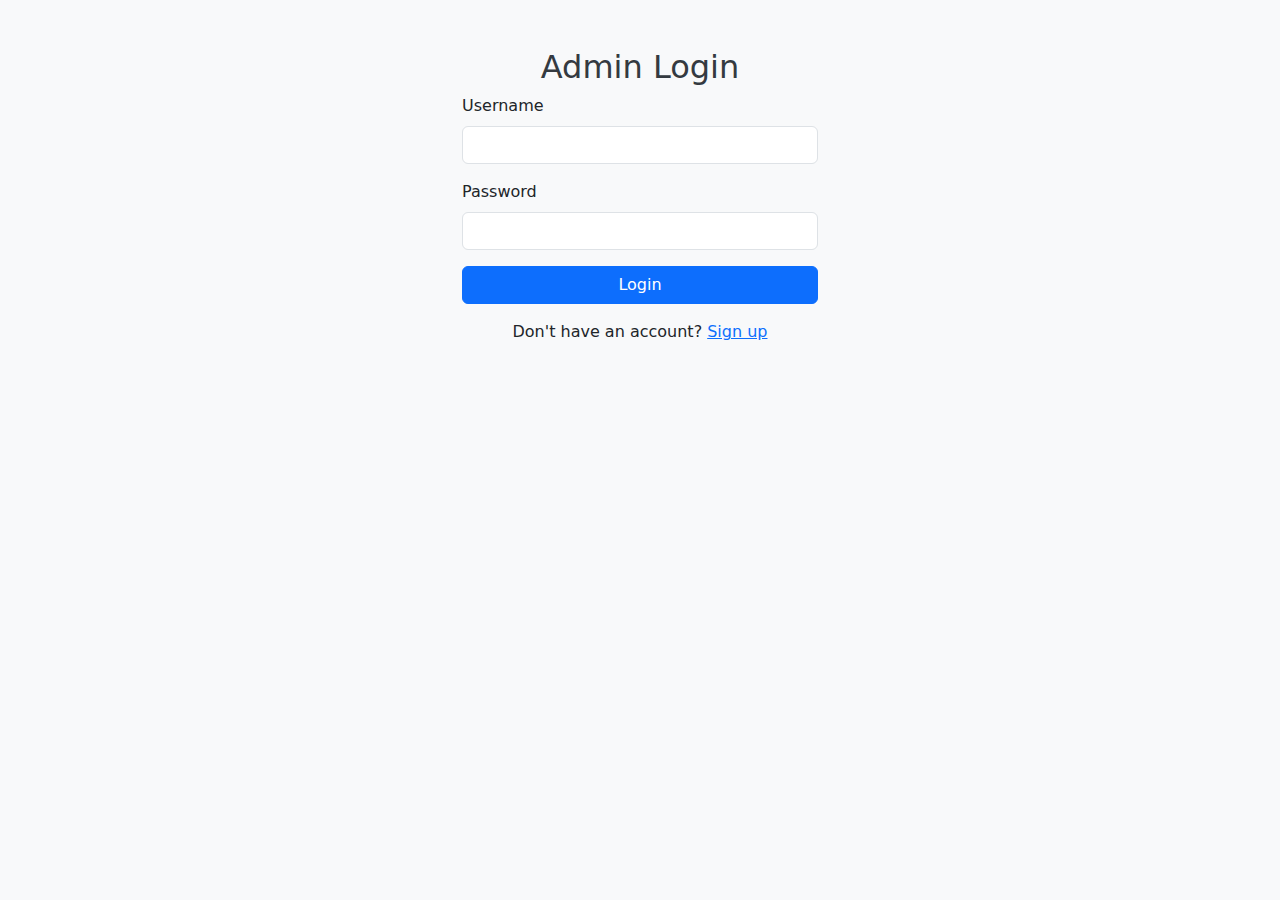
<file: index.html>
<!DOCTYPE html>
<html lang="en">
<head>
  <meta charset="UTF-8">
  <title>Login</title>
  <link href="https://cdn.jsdelivr.net/npm/bootstrap@5.3.0/dist/css/bootstrap.min.css" rel="stylesheet">
  <link rel="stylesheet" href="styles.css">
</head>
<body>
  <div class="container mt-5">
    <div class="row justify-content-center">
      <div class="col-md-4">
        <h2 class="text-center">Admin Login</h2>
        <form id="loginForm">
          <div class="mb-3">
            <label for="loginUsername" class="form-label">Username</label>
            <input type="text" class="form-control" id="loginUsername" required>
          </div>
          <div class="mb-3">
            <label for="loginPassword" class="form-label">Password</label>
            <input type="password" class="form-control" id="loginPassword" required>
          </div>
          <button type="submit" class="btn btn-primary w-100">Login</button>
        </form>
        <p class="text-center mt-3">Don't have an account? <a href="signup.html">Sign up</a></p>
      </div>
    </div>
  </div>
  <script src="scripts.js"></script>
</body>
</html>
</file>
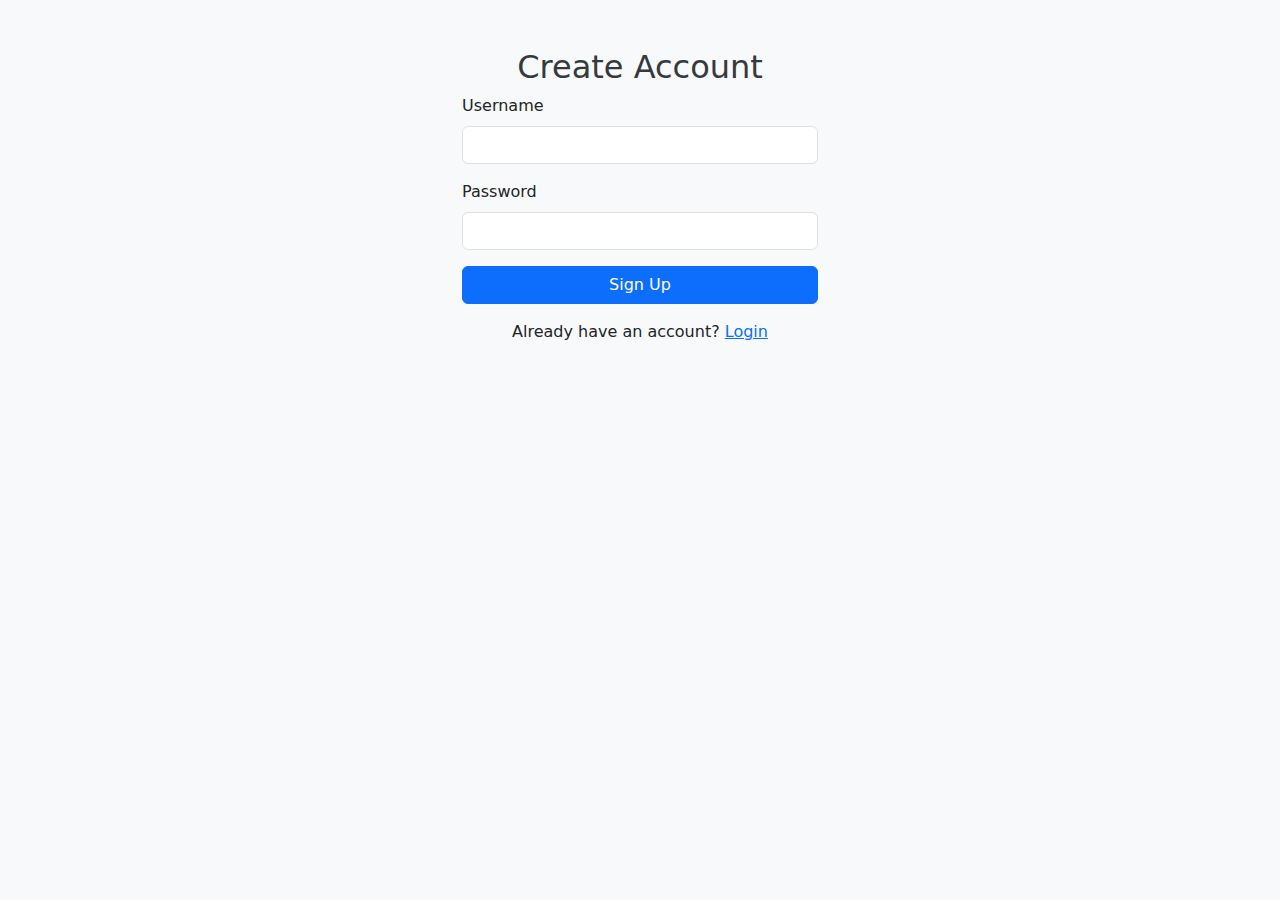
<file: signup.html>
<!DOCTYPE html>
<html lang="en">
<head>
  <meta charset="UTF-8">
  <title>Signup</title>
  <link href="https://cdn.jsdelivr.net/npm/bootstrap@5.3.0/dist/css/bootstrap.min.css" rel="stylesheet">
  <link rel="stylesheet" href="styles.css">
</head>
<body>
  <div class="container mt-5">
    <div class="row justify-content-center">
      <div class="col-md-4">
        <h2 class="text-center">Create Account</h2>
        <form id="signupForm">
          <div class="mb-3">
            <label for="signupUsername" class="form-label">Username</label>
            <input type="text" class="form-control" id="signupUsername" required>
          </div>
          <div class="mb-3">
            <label for="signupPassword" class="form-label">Password</label>
            <input type="password" class="form-control" id="signupPassword" required>
          </div>
          <button type="submit" class="btn btn-primary w-100">Sign Up</button>
        </form>
        <p class="text-center mt-3">Already have an account? <a href="index.html">Login</a></p>
      </div>
    </div>
  </div>
  <script src="scripts.js"></script>
</body>
</html>
</file>
<file: styles.css>
body {
    background-color: #f8f9fa;
  }
  
  h1, h2 {
    color: #343a40;
  }
  
  .navbar-brand {
    font-weight: bold;
  }
  
  .list-group-item {
    display: flex;
    justify-content: space-between;
    align-items: center;
  }
</file>
